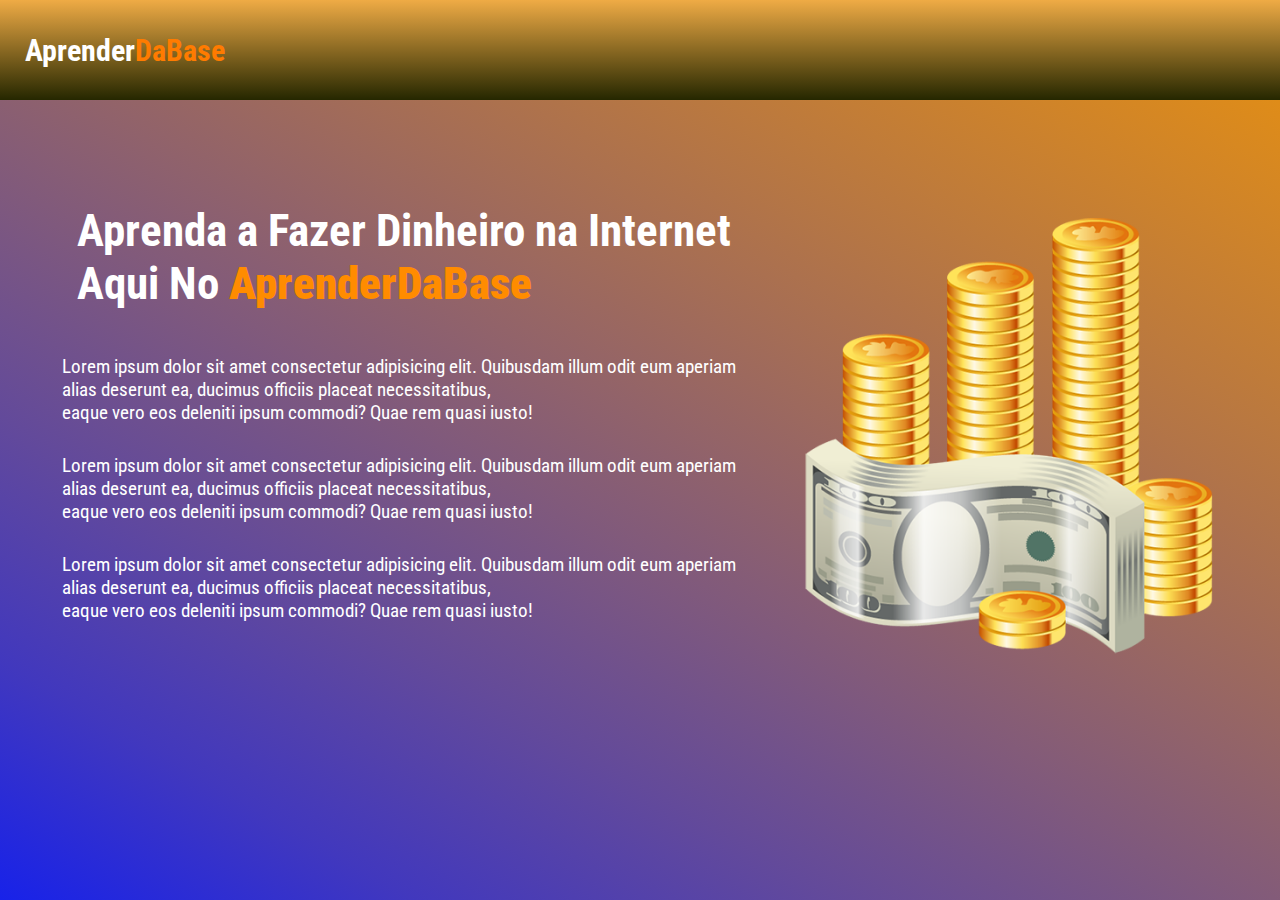
<file: index.html>
<!DOCTYPE html>
<html lang="pt-br">
<head>
    <meta charset="UTF-8">
    <meta http-equiv="X-UA-Compatible" content="IE=edge">
    <meta name="viewport" content="width=device-width, initial-scale=1.0">
    <link rel="stylesheet" href="https://cdnjs.cloudflare.com/ajax/libs/font-awesome/4.7.0/css/font-awesome.min.css">
    <title>DocumentTestagem</title>
    <link rel="stylesheet" href="estilos/style.css">
    <link rel="stylesheet" href="estilos/cadlogin.css">
    <link rel="stylesheet" href="estilos/cadastro.css">

</head>
<body>
    <header class="principal">
        <div class="header-1">
            <h2>Aprender<a href="#">DaBase</a></h2>
            <ul>
                <li><a href="login.html" target="_blank">Login</a></li>
                <li><a href="cadastrar.html" target="_blank">Cadastrar</a></li>
            </ul>
        </div>
    </header>

    <div class="content">
       <div class="texto">
        <h1>Aprenda a Fazer Dinheiro na Internet <br>Aqui No <b>AprenderDaBase</b></h1>
        <p>Lorem ipsum dolor sit amet consectetur adipisicing elit. Quibusdam illum odit eum aperiam <br>alias deserunt ea, ducimus officiis placeat necessitatibus, <br>eaque vero eos deleniti ipsum commodi? Quae rem quasi iusto!</p>

        <p>Lorem ipsum dolor sit amet consectetur adipisicing elit. Quibusdam illum odit eum aperiam <br>alias deserunt ea, ducimus officiis placeat necessitatibus, <br>eaque vero eos deleniti ipsum commodi? Quae rem quasi iusto!</p>

        <p>Lorem ipsum dolor sit amet consectetur adipisicing elit. Quibusdam illum odit eum aperiam <br>alias deserunt ea, ducimus officiis placeat necessitatibus, <br>eaque vero eos deleniti ipsum commodi? Quae rem quasi iusto!</p>
       </div>
       <img src="img/money_dollar_cash_coins_riches_wealth_icon-icons.com_53585.png" alt="corpo">
    </div>
</body>
</html>
</file>
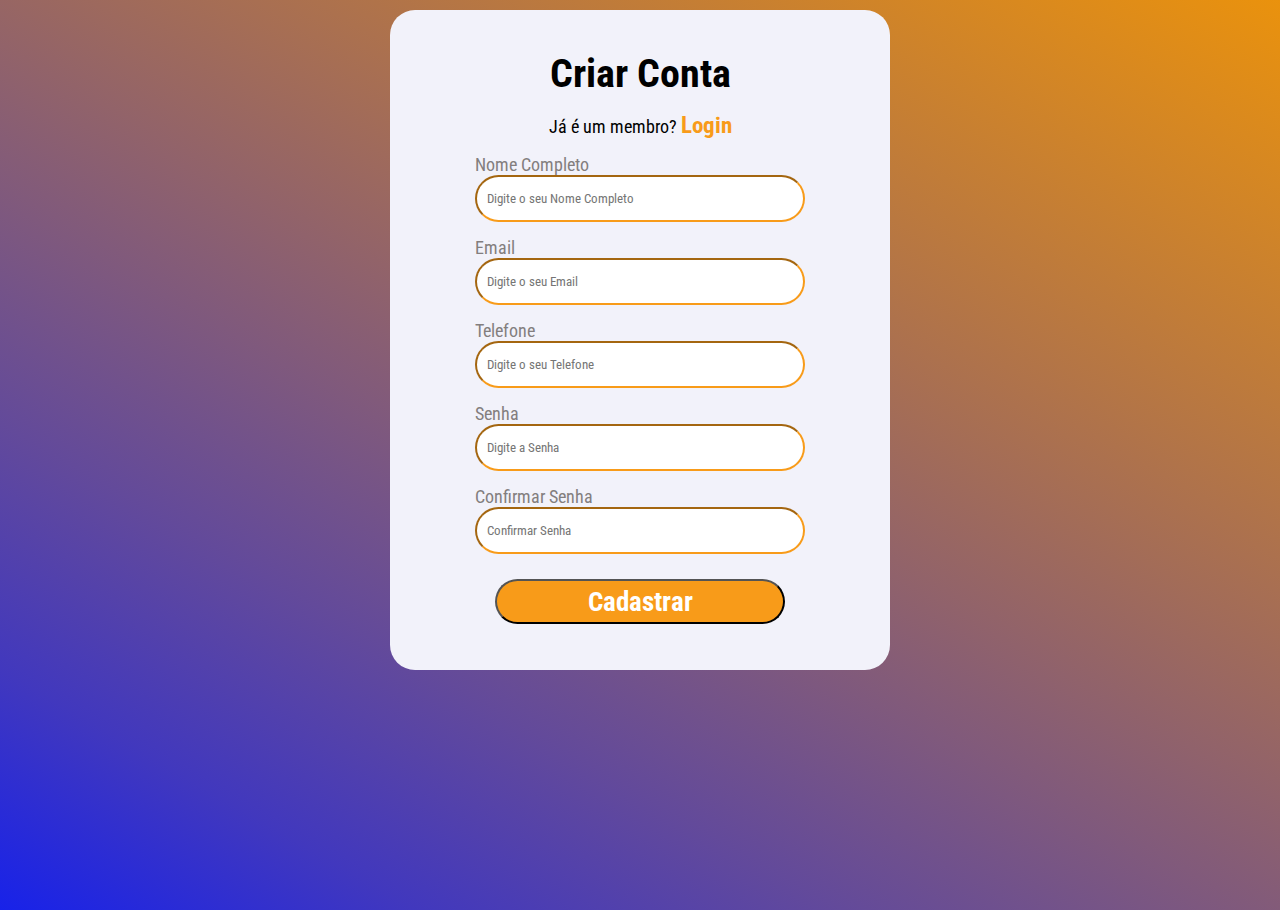
<file: cadastrar.html>
<!DOCTYPE html>
<html lang="en">
<head>
    <meta charset="UTF-8">
    <meta http-equiv="X-UA-Compatible" content="IE=edge">
    <meta name="viewport" content="width=device-width, initial-scale=1.0">
    <title>DocumentCadastro</title>
    <link rel="stylesheet" href="estilos/cadlogin.css">
    <link rel="stylesheet" href="estilos/style.css">
    <link rel="stylesheet" href="estilos/cadastro.css">
</head>
<body>
    
    <div class="box">
        <div class="grupo-box">
            <h2>Criar Conta</h2>
            <p>Já é um membro? <a href="login.html">Login</a></p>

            <div class="input-grupo">
                <label for="name"> Nome Completo</label>
                <input type="text" placeholder="Digite o seu Nome Completo" required>
            </div>

            
            <div class="input-grupo">
                <label for="email"> Email</label>
                <input type="email" placeholder="Digite o seu Email" required>
            </div>

            
            <div class="input-grupo">
                <label for="telefone"> Telefone</label>
                <input type="tel" placeholder="Digite o seu Telefone" required>
            </div>

            
            <div class="input-grupo w50">
                <label for="senha"> Senha</label>
                <input type="password" placeholder="Digite a Senha" required>
            </div>

            <div class="input-grupo">
                <label for="senha">Confirmar Senha</label>
                <input type="password" placeholder="Confirmar Senha" required>
            </div>

            <div class="grupo-botao">
                <button><a href="#">Cadastrar</a></button>
            </div>
        </div>
    </div>
</body>
</html>
</file>
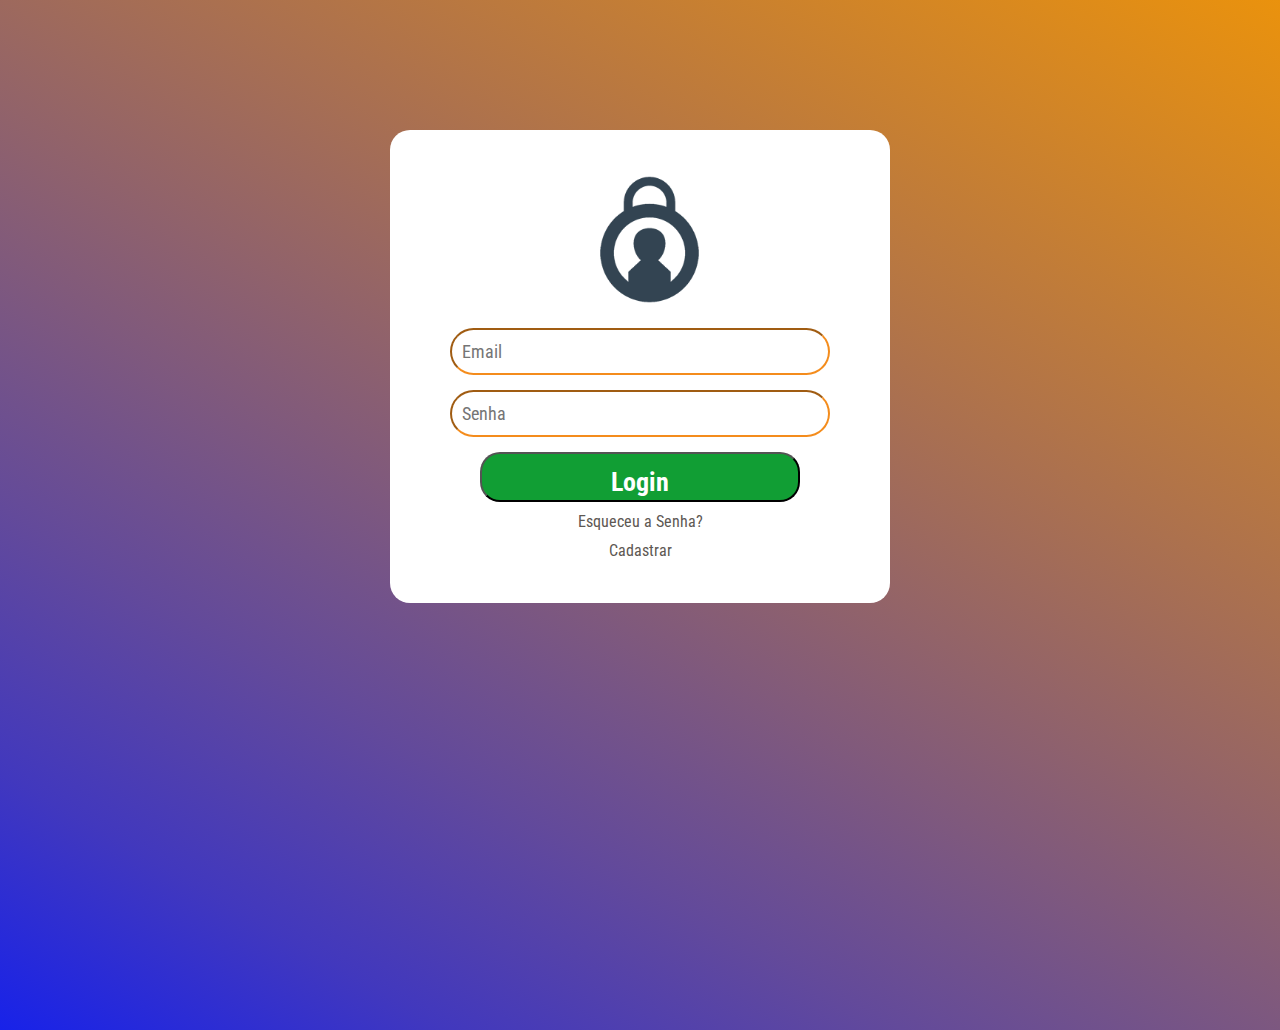
<file: login.html>
<!DOCTYPE html>
<html lang="pt-br">
<head>
    <meta charset="UTF-8">
    <meta http-equiv="X-UA-Compatible" content="IE=edge">
    <meta name="viewport" content="width=device-width, initial-scale=1.0">
    <link rel="stylesheet" href="estilos/style.css">
    <link rel="stylesheet" href="estilos/cadlogin.css">
    <link rel="stylesheet" href="estilos/cadastro.css">
    
    <title>DocumentLogin</title>
</head>
<body>

    <div class="container">
           <img src="img/1.png" alt="usuario">
           <input type="email" placeholder="Email" required>
           <input type="password" placeholder="Senha" required>
           <button><p><a href="#">Login</a></p></button>
           <p><a href="#">Esqueceu a Senha?</a></p>
           <p><a href="cadastrar.html">Cadastrar</a></p>
    </div>
    
</body>
</html>
</file>
<file: estilos/style.css>
@import url('https://fonts.googleapis.com/css2?family=Poppins:wght@200;300;400;500;600&family=Roboto+Condensed:wght@300;400&display=swap');
*{
    margin: 0;
    padding: 0;
    box-sizing: border-box;
    font-family: 'Roboto Condensed', sans-serif;
}

body{
    background: linear-gradient(30deg, rgba(24, 34, 233), 44%, rgb(234, 146, 13));
    background-position: center;
    background-repeat: no-repeat;
    background-size: cover;
    min-height: 100vh;
    align-items: center;
}

.principal{
    background: linear-gradient(rgb(239, 171, 69), #252700);
    max-width: 1800px;
    height: 100px;
    align-items: center;
    display: flex;
}

.header-1{
    display: inline-flex;
    justify-content: space-between;
    align-items: center;
}

.header-1 h2{
    font-size: 30px;
    color: #fff;
    font-weight: bold;
    margin-left: 25px;
}

.header-1 h2 a{
    font-size: 30px;
    text-decoration: none;
    color: rgb(255, 123, 0);
    font-weight: bold;
}

.header-1 ul{
    margin-left: 1150px;
    display: flex;
    list-style: none;
}

.header-1 ul li{
    padding: 10px;
}

.header-1 ul li a{
    text-decoration: none;
    font-size: 25px;
    color: #fff;   
}

.content{
    margin: 4% 0;
    display: flex;
    align-items: center;
    justify-content: center;
}

.content img{
    width: 35%;
    text-align: center;
    margin-top: 60px;
    margin-left: 25px;
}

.content h1{
    color: #fff;
    font-size: 45px;
    font-weight: bold;
    padding: 30px;
}

 .content h1 b{
    color: #ff8c00;
}

.content p{
    color: white;
    padding: 15px;
    font-size: 19px;
}
</file>
<file: estilos/cadlogin.css>
@import url('https://fonts.googleapis.com/css2?family=Poppins:wght@200;300;400;500;600&family=Roboto+Condensed:wght@300;400&display=swap');
*{
    margin: 0;
    padding: 0;
    box-sizing: border-box;
    font-family: 'Roboto Condensed', sans-serif;
}

.container{
    padding: 40px;
    background-color: #fff;
    width: 500px;
    height: 473px;
    align-items: center;
    justify-content: center;
    margin: 130px auto;
    border-radius: 20px;
}

.container input{
    align-items: center;
    display: block;
    margin: auto;
    width: 380px;
    height: 47px;
    justify-content: center;
    margin: 15px auto;
    border-radius: 25px;
    padding-left: 10px;
    font-size: 18px;
}

.container input{
    border-color: #f48c1c;
}

.container h2{
     color: #f48c1c;
    align-items: center;
    text-align: center;
    justify-content: center;
    font-size: 40px;
    font-weight: bold;
}

.container p{
    margin-top: 10px;
    align-items: center;
    justify-content: center;
    text-align: center;
}

.container p a{
    text-decoration: none;
    color: #5d5853;
    
}

.container p a:hover{
    text-decoration: underline;
}

.container button{
    align-items: center;
    justify-content: center;
    text-align: center;
    margin-left: 50px;
    font-size: 19px;
    border-radius: 20px;
    width: 230px;
    cursor: pointer;
    transition: .4s ease;
}

.container button:hover{
    background-color: #096e23;
    color: #fff;
}

.container button p:hover{
    color: #5d5853;
}

.container button p a{
    font-size: 26px;
    text-align: center;
    font-weight: bold;
    align-items: center;
    justify-content: center;
    color: #fff;
}


.container button{
    background-color: #119e34;
   width: 320px;
   height: 50px;
    align-items: center;
    text-align: center;
    justify-content: center;
}

.container img{
    margin-left: 150px;
    width: 33%;
    align-items: center;
    justify-content: center;
    text-align: center;
}
</file>
<file: estilos/cadastro.css>
@import url('https://fonts.googleapis.com/css2?family=Poppins:wght@200;300;400;500;600&family=Roboto+Condensed:wght@300;400&display=swap');
*{
    margin: 0;
    padding: 0;
    box-sizing: border-box;
    font-family: 'Roboto Condensed', sans-serif;
}

.box{
    background-color: rgb(242, 242, 250);
    align-items: center;
    justify-content: center;
    width: 500px;
    height: 660px;
    padding: 40px;
    margin: 10px auto 0 auto;
    border-radius: 25px;
}
.grupo-box{
    align-items: center;
    justify-items: center;
    text-align: center;
    font-size: 18px;
}

.grupo-box h2{
    font-size: 40px;
    font-weight: bold;
    margin-bottom: 15px;
}

.grupo-box p a{
    font-size: 23px;
    margin-top: 15px;
    color: rgb(248, 155, 25);
    font-weight: 700;
    text-decoration: none;
}

.w50{
    margin-top: 20px;
    display: inline-flex;
  
}

.input-grupo{
    margin: 15px 0;
    text-align: justify;
    display: grid;
}

.input-grupo label{
    display: inline-block;
    color: rgb(131, 126, 126);
}

.input-grupo input{
    width: 330px;
    height: 47px;
    border-radius: 25px;
    padding-left: 10px;
    border-color: rgb(248, 155, 25);
}

.grupo-botao button{
    margin-top: 10px;
    width: 290px;
    height: 45px;
    border-radius: 25px;
    background-color: rgb(248, 155, 25);
    cursor: pointer;
    transition: .4s;
}

.grupo-botao button:hover{
    background-color: rgb(195, 118, 9);
}

.grupo-botao button a{
    font-size: 27px;
    text-decoration: none;
    color: white;
    font-weight: bold;
}
</file>
